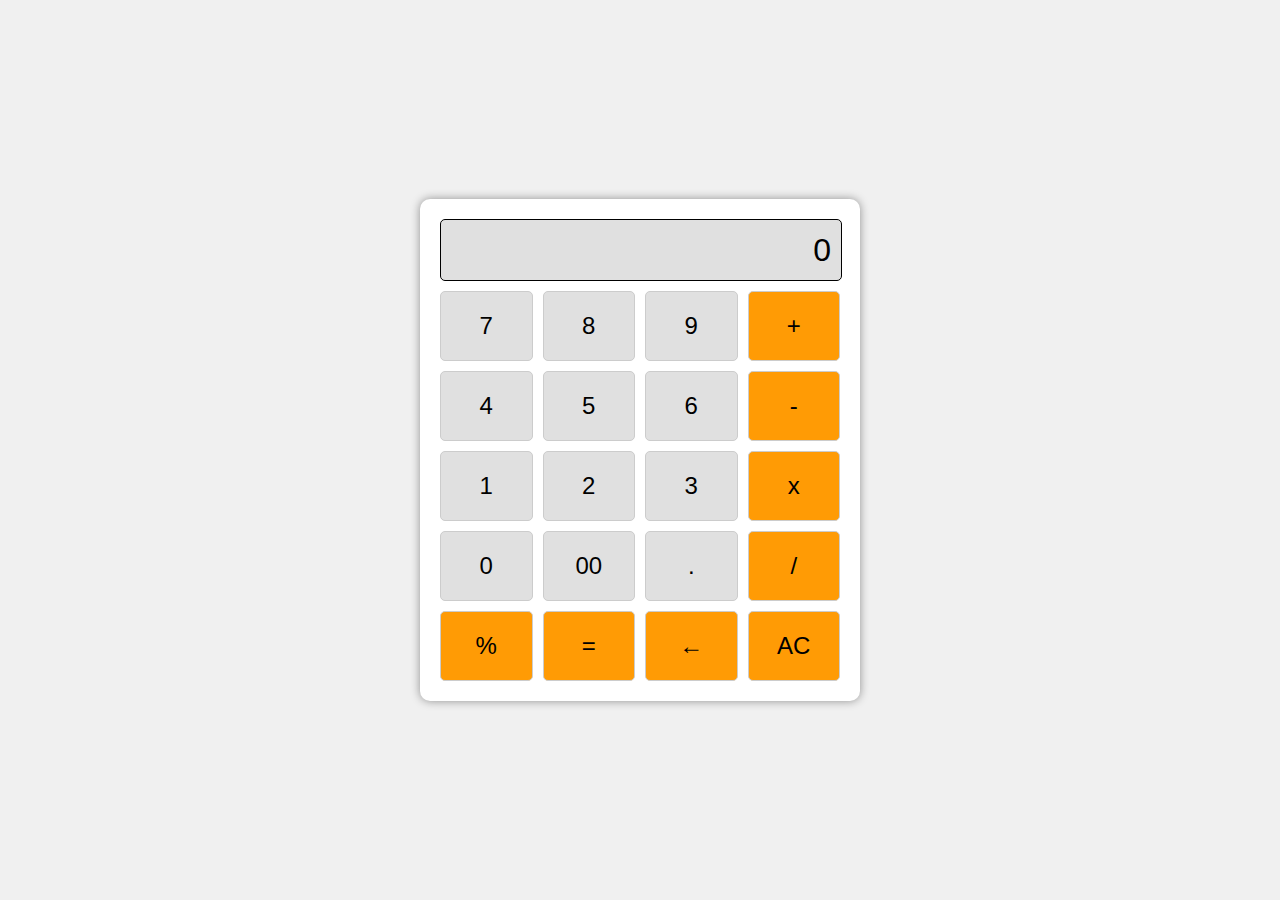
<file: Calculator/index.html>
<!DOCTYPE html>
<html lang="en">
<head>
    <meta charset="UTF-8">
    <meta name="viewport" content="width=device-width, initial-scale=1.0">
    <title>Calculator</title>
    <link rel="stylesheet" href="style.css">
</head>
<body>
    <div class="calculator">
        <div class="display" id="display">0</div>
        <div class="buttons">
            <div class="button" onclick="appendNumber('7')">7</div>
            <div class="button" onclick="appendNumber('8')">8</div>
            <div class="button" onclick="appendNumber('9')">9</div>
            <div class="button clr" onclick="chooseOperation('+')">+</div>
            <div class="button" onclick="appendNumber('4')">4</div>
            <div class="button" onclick="appendNumber('5')">5</div>
            <div class="button" onclick="appendNumber('6')">6</div>
            <div class="button clr" onclick="chooseOperation('-')">-</div>
            <div class="button" onclick="appendNumber('1')">1</div>
            <div class="button" onclick="appendNumber('2')">2</div>
            <div class="button" onclick="appendNumber('3')">3</div>
            <div class="button clr" onclick="chooseOperation('*')">x</div>
            <div class="button" onclick="appendNumber('0')">0</div>
            <div class="button" onclick="appendNumber('00')">00</div>
            <div class="button" onclick="appendDecimal()">.</div>
            <div class="button clr" onclick="chooseOperation('/')">/</div>
            <div class="button clr" onclick="calculatePercentage()">%</div>
            <div class="button clr" onclick="calculateResult()">=</div>
            <div class="button clr" onclick="backspace()">←</div>
            <div class="button clr" onclick="clearDisplay()">AC</div>
        </div>
    </div>
    <script src="javascript.js"></script>
</body>
</html>
</file>
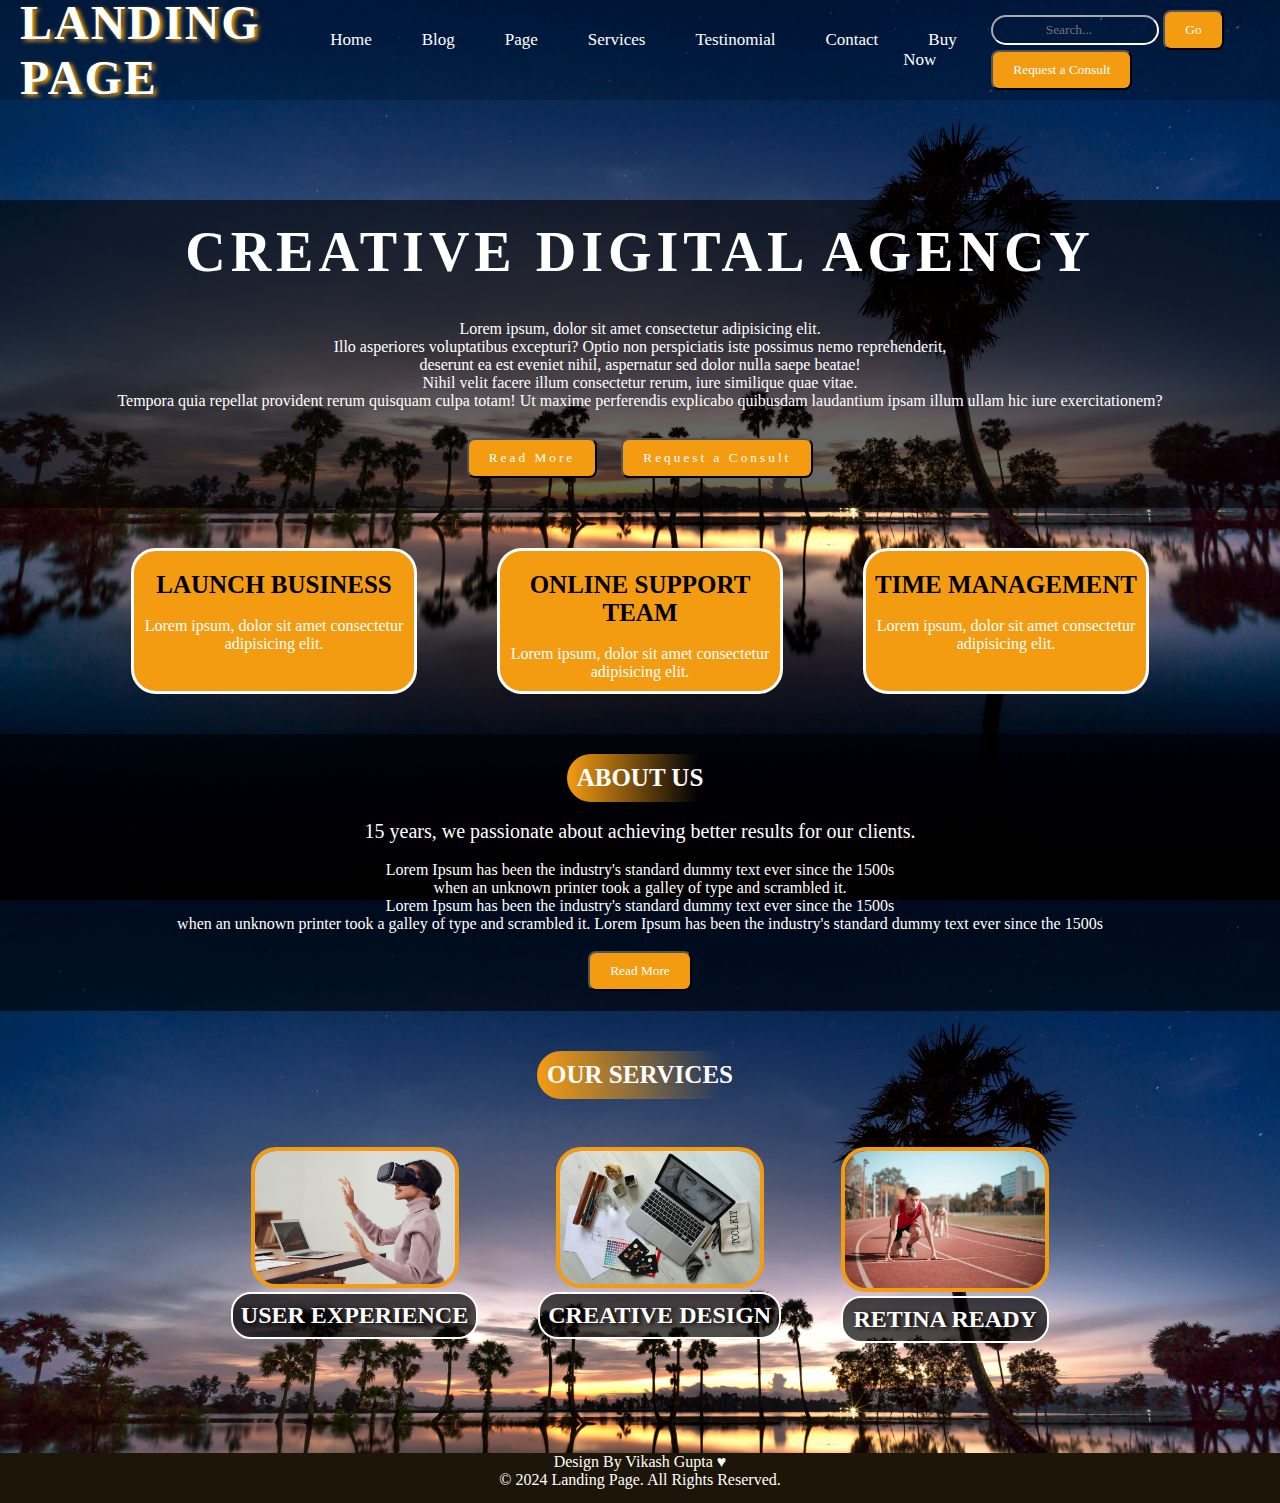
<file: Landing_Page/index.html>
<!DOCTYPE html>
<html lang="en">
<head>
    <meta charset="UTF-8">
    <meta name="viewport" content="width=device-width, initial-scale=1.0">
    <title>Landing Page</title>
    <link rel="stylesheet" href="style.css">
</head>
<body>
    <!-- Navigation Bar With Logo Section-->
    <header>
        <nav>
            <div class="logo">
                <h1>LANDING PAGE </h1>
            </div>

            <ul>
                <li><a href="#">Home</a></li>
                <li><a href="#">Blog</a></li>
                <li><a href="#">Page</a></li>
                <li><a href="#">Services</a></li>
                <li><a href="#">Testinomial</a></li>
                <li><a href="#">Contact</a></li>
                <li><a href="#">Buy Now</a></li>
            </ul>
            <div class="container">
                <input type="search" placeholder="Search..." />
                <button type="submit" class="go">Go</button>
                <button type="button">Request a Consult</button>
            </div>
        </nav>
    </header>

    <!-- Create Little Space between Navbar & Main section -->
    <div class="space"></div>

    <!-- Main Section-->
    <main class="container main-div">
        <div class="h-text">
            <h2>CREATIVE DIGITAL AGENCY</h2>
            <br>
            <br>
            <p>Lorem ipsum, dolor sit amet consectetur adipisicing elit. <br> 
                Illo asperiores voluptatibus excepturi? Optio non perspiciatis iste possimus nemo reprehenderit,<br>
                deserunt ea est eveniet nihil, aspernatur sed dolor nulla saepe beatae!<br>
            Nihil velit facere illum consectetur rerum, iure similique quae vitae.<br>
            Tempora quia repellat provident rerum quisquam culpa totam! 
            Ut maxime perferendis explicabo quibusdam laudantium ipsam illum ullam hic iure exercitationem?</p>
            <br>
            <button type="submit">Read More</button>
            <button type="submit">Request a Consult</button>
        </div>
    </main>

    <!-- Features section -->
    <section>
        <div class=" fcontainer">
            <div class="fitem">
                <h3>LAUNCH BUSINESS</h3>
                <br>
                <p>Lorem ipsum, dolor sit amet consectetur adipisicing elit.</p>
            </div>
            <div class="fitem">
                <h3>ONLINE SUPPORT TEAM</h3>
                <br>
                <p>Lorem ipsum, dolor sit amet consectetur adipisicing elit.</p>
            </div>
            <div class="fitem fitem3">
                <h3>TIME MANAGEMENT</h3>
                <br>
                <p>Lorem ipsum, dolor sit amet consectetur adipisicing elit.</p>
            </div>
        </div>
    </section>

    <!-- About Us Section-->
    <section class="container main-div">
        <div class="abt-text">
            <h3>ABOUT US</h3>
            <br><br>
            <p class="abt-hd">15 years, we passionate about achieving better results for our clients.</p>
            <br>
            <p>Lorem Ipsum has been the industry's standard dummy text ever since the 1500s <br>
                when an unknown printer took a galley of type and scrambled it. <br>
                Lorem Ipsum has been the industry's standard dummy text ever since the 1500s <br>
                when an unknown printer took a galley of type and scrambled it.
                Lorem Ipsum has been the industry's standard dummy text ever since the 1500s</p>
        
            <br>
            <button type="submit">Read More</button>
        </div>
    </section>

    <!-- Our Services Section-->
     <section>
        <div class="src-text">
            <h3>OUR SERVICES</h3>
            <br><br>
            <div class="img">
                <div>
                    <img src="img/user_experience.jpg" alt="User Experience" width="200px" height="auto" class="imgoutline">
                    <h2>USER EXPERIENCE</h2>
                </div>
                <div>
                    <img src="img/creative_design.jpg" alt="Creative Design" width="200px" height="auto" class="imgoutline">
                    <h2>CREATIVE DESIGN</h2>
                </div>
                <div>
                    <img src="img/retina_ready.jpg" alt="Retina Ready" width="200px" height="auto" class="imgoutline">
                    <h2>RETINA READY</h2>
                </div>
            </div>

        </div>
     </section>

     <!-- Create Little Space between Navbar & Main section -->
    <div class="space"></div>

    <!-- Footer Section-->
    <footer>
        <p>Design By Vikash Gupta &hearts;</p>
        <p>© 2024 Landing Page. All Rights Reserved.</p>
    </footer>
</body>
</html>
</file>
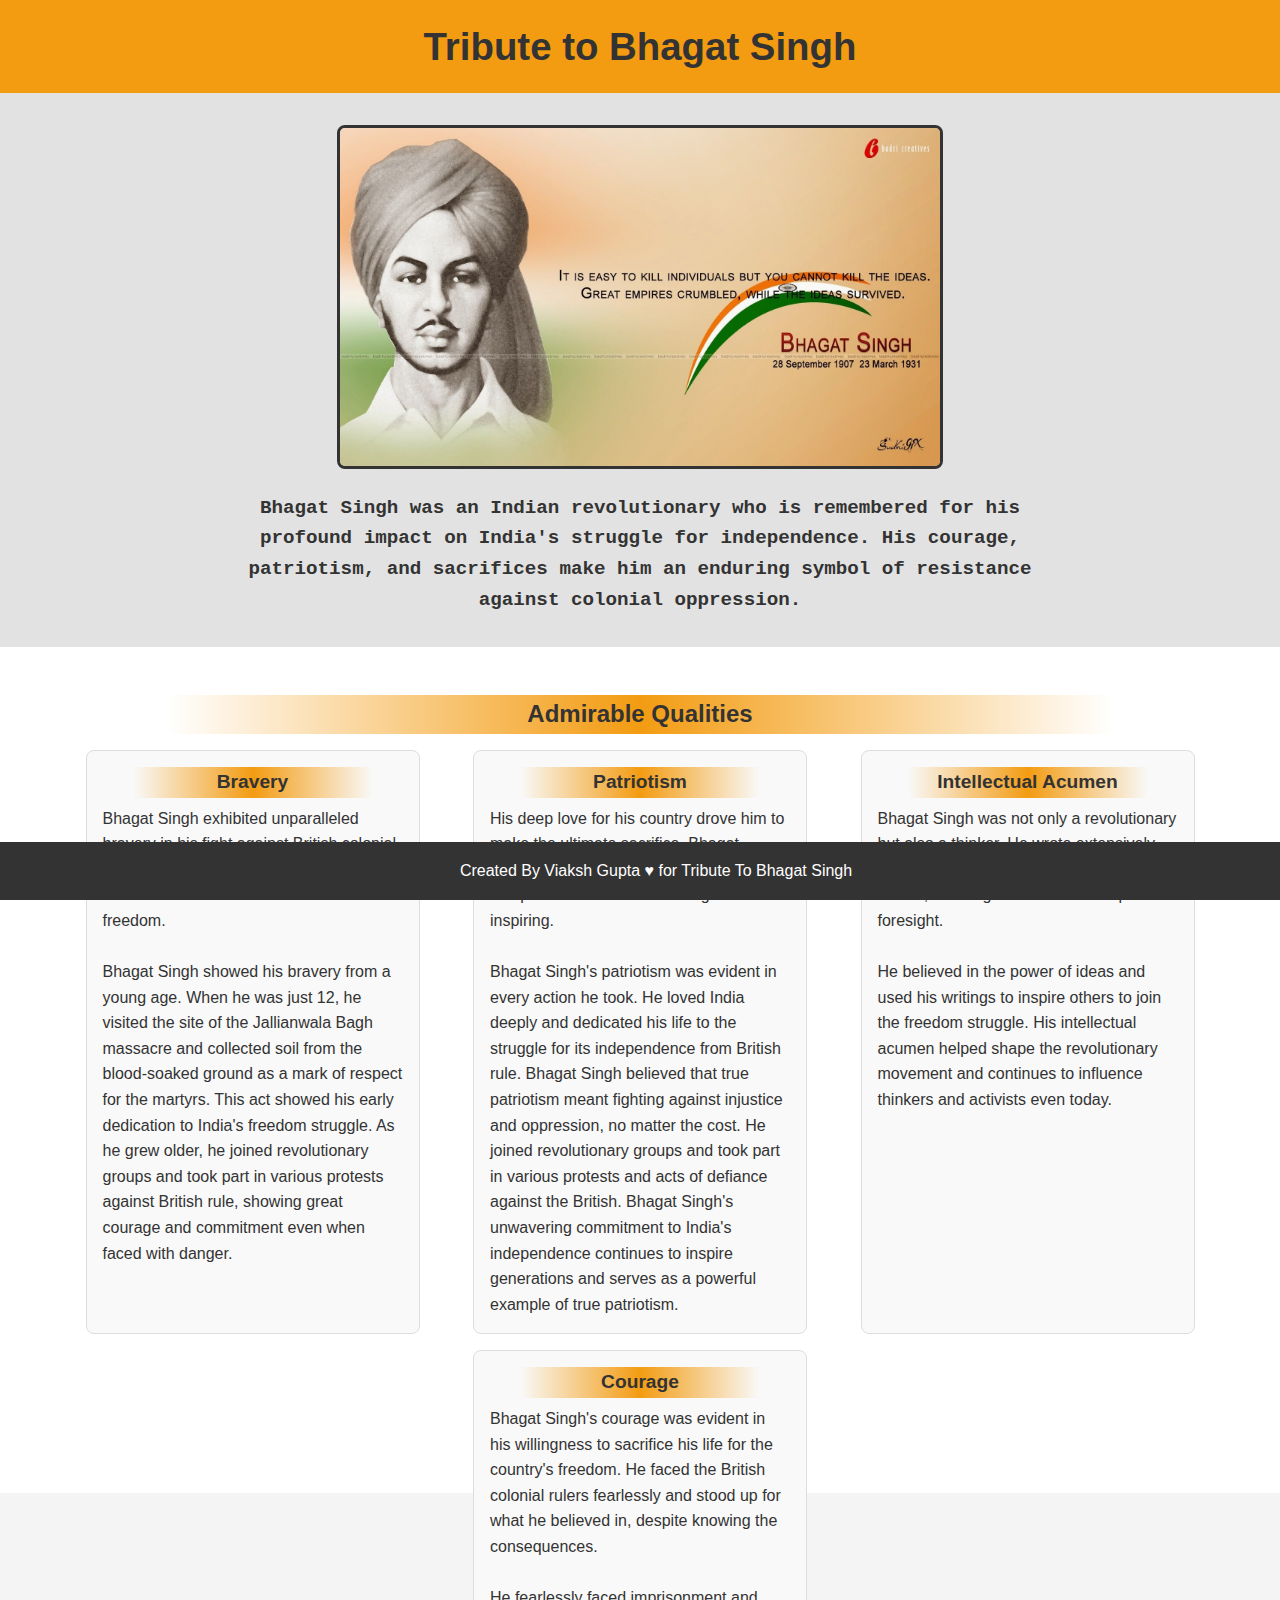
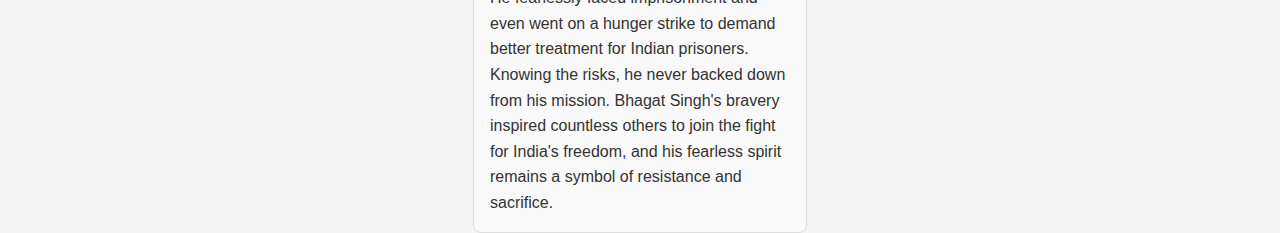
<file: Tribute Page/index.html>
<!DOCTYPE html>
<html lang="en">
<head>
    <meta charset="UTF-8">
    <meta name="viewport" content="width=device-width, initial-scale=1.0">
    <title>Tribute to Bhagat Singh</title>
    <link rel="stylesheet" href="styles.css">
</head>
<body>
    <header>
        <h1>Tribute to Bhagat Singh</h1>
    </header>
    <section class="intro">
        <img src="img/bhagat_singh" alt="Bhagat Singh" class="hero-image">
        <p class="intro-text">
            Bhagat Singh was an Indian revolutionary who is remembered for his profound impact on India's struggle for independence. His courage, patriotism, and sacrifices make him an enduring symbol of resistance against colonial oppression.
        </p>
    </section>
    <section class="qualities">
        <h2>Admirable Qualities</h2>
        <div class="qualities-list">
            <div class="quality">
                <h3>Bravery</h3>
                <p>Bhagat Singh exhibited unparalleled bravery in his fight against British colonial rule. His actions demonstrated his fearless commitment to the cause of freedom. <br> <br>
                    Bhagat Singh showed his bravery from a young age. When he was just 12, he visited the site of the Jallianwala Bagh massacre and collected soil from the blood-soaked ground as a mark of respect for the martyrs. This act showed his early dedication to India's freedom struggle. As he grew older, he joined revolutionary groups and took part in various protests against British rule, showing great courage and commitment even when faced with danger.</p>
            </div>
            <div class="quality">
                <h3>Patriotism</h3>
                <p>His deep love for his country drove him to make the ultimate sacrifice. Bhagat Singh's dedication to India's independence was unwavering and inspiring. <br> <br>
                    Bhagat Singh's patriotism was evident in every action he took. He loved India deeply and dedicated his life to the struggle for its independence from British rule. Bhagat Singh believed that true patriotism meant fighting against injustice and oppression, no matter the cost. He joined revolutionary groups and took part in various protests and acts of defiance against the British. Bhagat Singh's unwavering commitment to India's independence continues to inspire generations and serves as a powerful example of true patriotism.</p>
            </div>
            <div class="quality">
                <h3>Intellectual Acumen</h3>
                <p>Bhagat Singh was not only a revolutionary but also a thinker. He wrote extensively about the need for social and political reform, showing his intellectual depth and foresight. <br> <br>
                    He believed in the power of ideas and used his writings to inspire others to join the freedom struggle. His intellectual acumen helped shape the revolutionary movement and continues to influence thinkers and activists even today.</p>
            </div>
            <div class="quality">
                <h3>Courage</h3>
                <p>Bhagat Singh's courage was evident in his willingness to sacrifice his life for the country's freedom. He faced the British colonial rulers fearlessly and stood up for what he believed in, despite knowing the consequences. <br> <br>
                    He fearlessly faced imprisonment and even went on a hunger strike to demand better treatment for Indian prisoners. Knowing the risks, he never backed down from his mission. Bhagat Singh's bravery inspired countless others to join the fight for India's freedom, and his fearless spirit remains a symbol of resistance and sacrifice.</p>
            </div>
        </div>
    </section>
    <footer>
        <p>Created By Viaksh Gupta &hearts; for Tribute To Bhagat Singh</p>
    </footer>
</body>
</html>
</file>
<file: Calculator/style.css>
body {
    display: flex;
    justify-content: center;
    align-items: center;
    height: 100vh;
    background-color: #f0f0f0;
    font-family: Arial, sans-serif;
    margin: 0;
}
.calculator {
    width: 100%;
    max-width: 400px;
    background-color: #fff;
    padding: 20px;
    border-radius: 10px;
    box-shadow: 0 0 10px rgba(0, 0, 0, 0.4);
    display: flex;
    flex-direction: column;
}
.display {
    width: 95%;
    height: 60px;
    margin-bottom: 10px;
    text-align: right;
    padding: 0 10px;
    font-size: 2rem;
    border: 1px solid #ccc;
    border-radius: 5px;
    background-color: #e0e0e0;
    display: flex;
    align-items: center;
    justify-content: flex-end;
    border: 1px solid black;
}
.buttons {
    display: grid;
    grid-template-columns: repeat(4, 1fr);
    gap: 10px;
}
.button {
    padding: 20px;
    font-size: 1.5rem;
    background-color: #e0e0e0;
    border: 1px solid #ccc;
    border-radius: 5px;
    cursor: pointer;
    text-align: center;
}
.button:active {
    background-color: #d0d0d0;
}

.clr{
    background-color: #ff9900fa;
}

.clr2{
    background-color: red;
}
</file>
<file: Landing_Page/style.css>
/* Whole Page*/
*{
    margin: 0;
    padding: 0;
    font-family: 'Times New Roman', Times, serif;
}

/* body */
body{
    width: 100%;
    height: 100vh;
    background-image: url(img/bg4.jpg);
    background-size: cover;
}

/* Navigation Bar */
nav{
    width: 100%;
    height: 100px;
    display: flex;
    justify-content: space-around;
    align-items: center;
    color: white;
    background-color: rgba(0,0,0,.2);
}

nav h1{
    text-shadow: 3px 2px 4px #f39c12;
}

.logo{
    margin-left: 20px;
    font-size: 1.5em;
    letter-spacing: 2px;
}

ul{
    list-style: none;
    display: flex;
    margin-right: 30px;
}

a{
    text-decoration: none;
    margin: 25px;
    color: white;
    font-size: 17px;
    position: relative;
}

a:before{
    content: '';
    position: absolute;
    top: 0;
    left: 0;
    width: 0%;
    height: 100%;
    border-bottom: 2px solid #f39c12;
    transition: 0.3s linear;
}

a:hover:before{
    width: 90%;
}

.container input{
    height: 30px;
    width: auto;
    border-radius: 25px;
    border-color: white;
    text-align: center;
    background: transparent;
    color: white;
}

.container button{
    padding: 10px 20px;
    border-radius: 8px;
    text-align: center;
    background: #f39c12;
    color: white;
    transition: 0.4s;
}

.container button:hover{
    background-color: transparent;
    border: 2px solid #f39c12;
}

.container .go{
    margin-right: 20px;
    border-radius: 8px;
    text-align: center;
    background: #f39c12;
    color: white;
}

.container button{
    padding: 10px 20px;
    border-radius: 8px;
    text-align: center;
    background: #f39c12;
    color: white;
    transition: 0.4s;
}

/* Space Between Navbar & Main Section*/
.space{
    height: 100px;
    width: 100%;
}

/* Main Section */
.main-div{
    background-color: rgba(0,0,0,.6);
    padding-top: 20px;
    padding-bottom: 20px;
}

.h-text{
    text-align: center;
}

.h-text h2{
    letter-spacing: 5px;
    font-size: 3.5em;
}

.h-text button{
    letter-spacing: 3px;
    margin: 10px;
}

.container h2, p{
    color: white;
}

/* Features Section */
.fcontainer {
    color: white;
    text-align :center;
    display: flex;
    justify-content: center;
    align-items: center;
    flex-wrap: wrap;
}

.fitem {
    background-color: #f39c12;
    border: 3px solid white;
    margin: 40px;
    width: 280px;
    height: 140px;
    border-radius: 25px;
    
}

.fitem h3{
    margin-top: 20px;
    font-size: 25px;
    color: black; 
    font-weight: bold;
}

/* About Section */
.abt-text{
    text-align: center;
    color: #f39c12;
}

.abt-text h3{
    font-size: 25px;
    font-weight: bold;
    color: white;
    display: inline-block;
    background: linear-gradient(to right, rgba(243, 156, 18, 1) 0%, rgba(0,0,0,0) 90%);
    border-radius: 25px 0px 0px 25px;
    padding: 10px;
}

.abt-hd{
    font-size: 20px;
}

/* Services Section */
.src-text{
    position: relative;
    top: 40px;
    bottom: 10px;
    text-align: center;
    color: White;
}

.src-text h3{
    font-size: 25px;
    font-weight: bold;
    color: white;
    display: inline-block;
    background: linear-gradient(to right, rgba(243, 156, 18, 1) 0%, rgba(0,0,0,0) 90%);
    border-radius: 25px 0px 0px 25px;
    padding: 10px;

}

.img{
    display: flex;
    justify-content: center;
    flex-wrap: wrap;
}

.imgoutline{
    border-radius: 25px;
    border: 4px solid #f39c12;

}

.img h2{
    text-shadow: 3px 1px 4px black;
    background-color: rgba(0,0,0,.7);
    padding: 8px;
    border: 2px solid white;
    color: white;
    border-radius: 20px;
}

.img div{
    padding: 30px;
}



/* Footer Section */
footer{
    height: 50px;
    width: 100vw;
    background-color: rgb(30, 21, 9);
    position: relative;
    top: 20px;
    text-align: center;
}
</file>
<file: Tribute Page/styles.css>
/* Reset some default styles */
body, h1, h2, h3, p {
    margin: 0;
    padding: 0;
}

/* Set a base font and background color */
body {
    font-family: Arial, sans-serif;
    background-color: #f4f4f4;
    color: #333;
    line-height: 1.6;
}

/* Header styling */
header {
    /* background-color: #333; */
    background-color: rgba(243, 156, 18, 1);
    color: #333;
    padding: 1rem;
    text-align: center;
}

header h1 {
    font-family :Verdana, Geneva, Tahoma, sans-serif;
    font-size: 2.4rem;
    font-weight: bold;
}

/* Intro section styling */
.intro {
    text-align: center;
    padding: 2rem;
    background-color: #e2e2e2;
}

.hero-image {
    width: 100%;
    max-width: 600px;
    height: auto;
    border-radius: 8px;
    border: 3px solid #333;
}

.intro-text {
    font-size: 1.2rem;
    margin-top: 1rem;
    max-width: 800px;
    margin-left: auto;
    margin-right: auto;
    font-weight: bold;
    font-family: 'Courier New', Courier, monospace;
}

/* Qualities section styling */
.qualities {
    padding: 3rem;
    background-color: #fff;
    height: 750px;
}

.qualities h2 {
    text-align: center;
    margin-bottom: 1rem;
    background: linear-gradient(to right, rgba(0,0,0,0) 10%, rgb(243, 156, 18) 50%, rgba(0,0,0,0) 90%);
}

.qualities-list {
    display: flex;
    flex-wrap: wrap;
    gap: 1rem;
    justify-content: space-evenly;
}

.quality {
    background-color: #f9f9f9;
    border: 1px solid #ddd;
    border-radius: 8px;
    padding: 1rem;
    width: 100%;
    max-width: 300px;
}

.quality h3 {
    font-size: 1.2rem;
    margin-bottom: 0.5rem;
    background: linear-gradient(to right, rgba(0,0,0,0) 10%, rgba(243, 156, 18, 1) 50%, rgba(0,0,0,0) 90%);
    text-align: center;
}

/* Footer styling */
footer {
    background-color: #333;
    color: #fff;
    text-align: center;
    padding: 1rem;
    position: fixed;
    width: 100%;
    bottom: 0;
}

footer p {
    margin: 0;
}

/* Responsive design */
@media (max-width: 600px) {
    .intro-text, .quality p {
        font-size: 1rem;
    }

    .qualities-list {
        flex-direction: column;
        align-items: center;
    }
}
</file>
